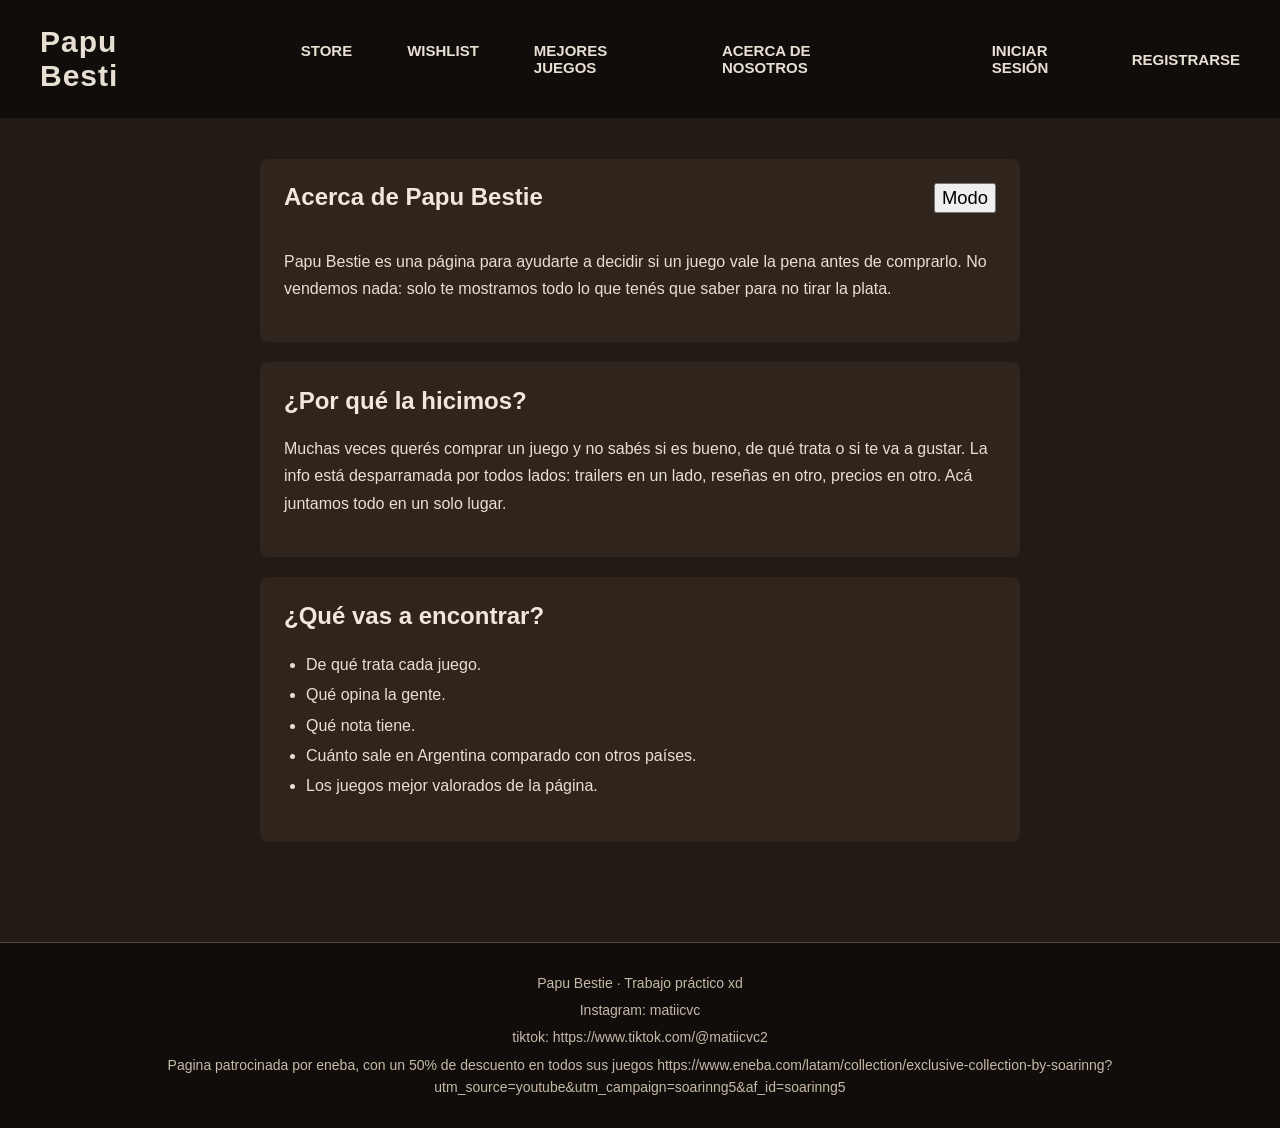
<file: PROYECTOFINALHTML/acerca.html>
<!DOCTYPE html>
<html lang="en">
<head>
    <meta charset="UTF-8">
    <meta name="viewport" content="width=device-width, initial-scale=1.0">
    <title>Acerca de Nosotros</title>
    <link rel="stylesheet" href="style/Acerca.css">
     <link rel="stylesheet" href="style/style.css">
</head>
<body>

    <header>
    <nav class="barra-navegadora">
        <div class="logo-PapuBestie">Papu Besti</div>
        <div class="contenedor-menu">
            <a class="item-menu" href="index.html">Store</a>
            <a class="item-menu" href="wishlist.html">Wishlist</a>
            <a class="item-menu" href="mejorValorados.html">Mejores Juegos</a>
            <a class="item-menu" href="acerca.html">Acerca de nosotros</a>
        </div>
        <div class="contenedor-sesion">
            <a class="item-menu" href="login.html">Iniciar Sesión</a>
            <a class="item-menu" href="registrarse.html">Registrarse</a>
        </div>
    </nav>
</header>

<main class="acerca">

    <section class="acerca-bloque">
        <h1>Acerca de Papu Bestie</h1>
        <p>
            Papu Bestie es una página para ayudarte a decidir si un juego vale la pena
            antes de comprarlo. No vendemos nada: solo te mostramos todo lo que tenés
            que saber para no tirar la plata.
        </p>
    </section>

    <section class="acerca-bloque">
        <h2>¿Por qué la hicimos?</h2>
        <p>
            Muchas veces querés comprar un juego y no sabés si es bueno, de qué trata
            o si te va a gustar. La info está desparramada por todos lados: trailers
            en un lado, reseñas en otro, precios en otro. Acá juntamos todo en un solo
            lugar.
        </p>
    </section>

    <section class="acerca-bloque">
        <h2>¿Qué vas a encontrar?</h2>
        <ul class="acerca-lista">
            <li>De qué trata cada juego.</li>
            <li>Qué opina la gente.</li>
            <li>Qué nota tiene.</li>
            <li>Cuánto sale en Argentina comparado con otros países.</li>
            <li>Los juegos mejor valorados de la página.</li>
        </ul>
    </section>

</main>

<footer class="pie">
    <p> Papu Bestie · Trabajo práctico xd</p>
    <p> Instagram: matiicvc</p>
    <p> tiktok: https://www.tiktok.com/@matiicvc2</p>
    <p> Pagina patrocinada por eneba, con un 50% de descuento en todos sus juegos https://www.eneba.com/latam/collection/exclusive-collection-by-soarinng?utm_source=youtube&amp;utm_campaign=soarinng5&amp;af_id=soarinng5</p>
</footer>

<script src="js/CambColor.js"></script>
<script src="js/cuenta.js"></script>
</body>
</html>
</file>
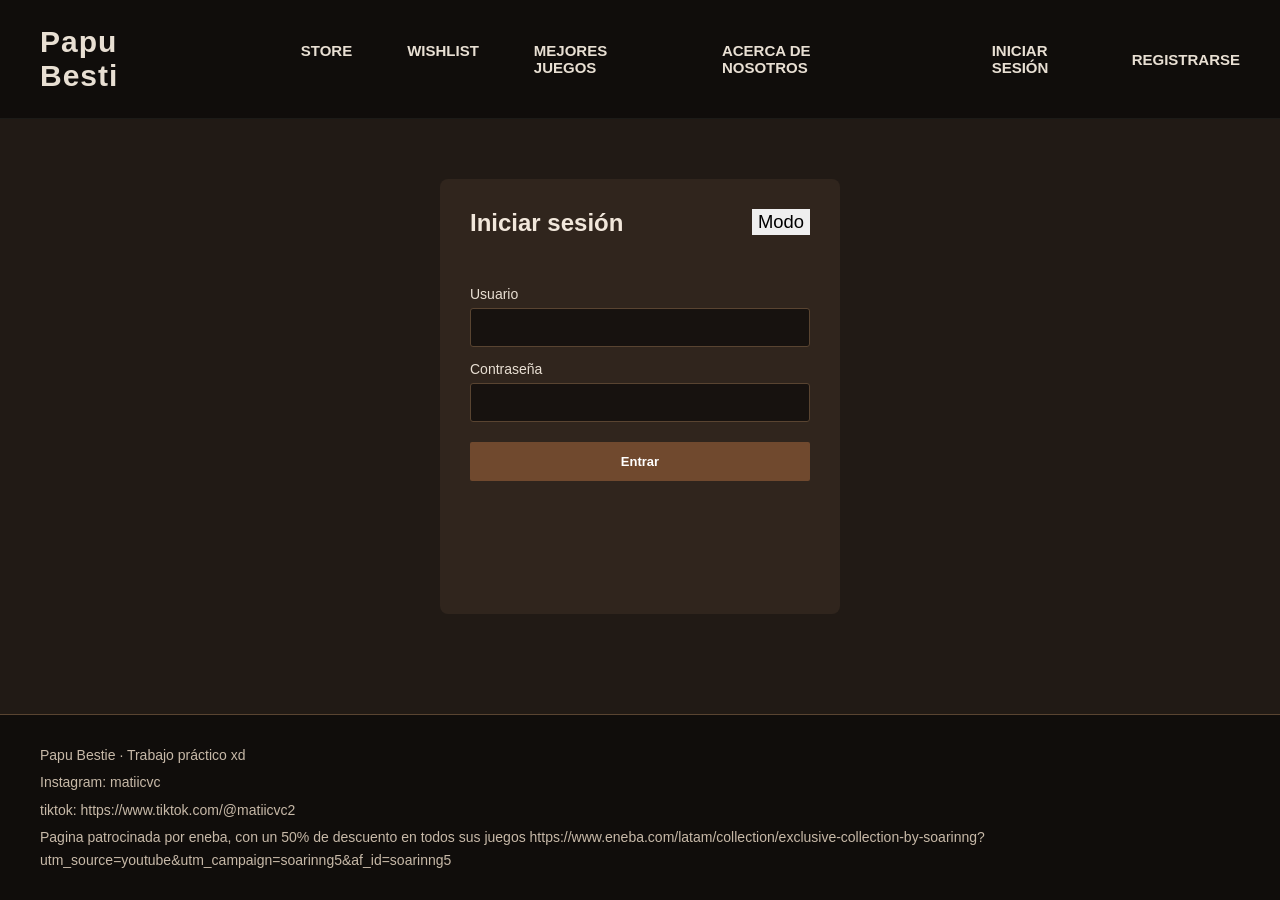
<file: PROYECTOFINALHTML/ConfigPerfil.html>
<!DOCTYPE html>
<html lang="es">
<head>
    <meta charset="UTF-8">
    <meta name="viewport" content="width=device-width, initial-scale=1.0">
    <title> Perfil </title>
    <link rel="stylesheet" href="style/iniciarSesion.css">
    <link rel="stylesheet" href="style/style.css">
</head>
<body>
    <header>
        <nav class="barra-navegadora">
            <div class="logo-PapuBestie">Papu Besti</div>
            <div class="contenedor-menu">
                <a class="item-menu" href="index.html">Store</a>
                <a class="item-menu" href="wishlist.html">Wishlist</a>
                <a class="item-menu" href="mejorValorados.html">Mejores Juegos</a>
                <a class="item-menu" href="acerca.html">Acerca de nosotros</a>
            </div>
        </nav>
    </header>

    <main>
        <section class="formulario">
            <h1>Gestionar cuenta</h1>
            <form id="formPerfil" novalidate>
                <label for="usuarioPerfil">Usuario</label>
                <input type="text" id="usuarioPerfil" autocomplete="username" required>

                <label for="emailPerfil">Email</label>
                <input type="email" id="emailPerfil" autocomplete="email" required>

                <label for="contrasenaPerfil">Contraseña</label>
                <input type="password" id="contrasenaPerfil" autocomplete="new-password" required>

                <small id="mensajePerfil" class="mensaje-perfil" aria-live="polite"></small>
                <button type="submit" class="btn-ver-mas">Guardar</button>
                <button type="button" id="cerrarSesion" class="btn-cerrar-sesion">Cerrar sesión</button>
            </form>
        </section>
    </main>

    <footer class="pie">
        <p> Papu Bestie · Trabajo práctico xd</p>
        <p> Instagram: matiicvc</p>
        <p> tiktok: https://www.tiktok.com/@matiicvc2</p>
        <p> Pagina patrocinada por eneba, con un 50% de descuento en todos sus juegos https://www.eneba.com/latam/collection/exclusive-collection-by-soarinng?utm_source=youtube&amp;utm_campaign=soarinng5&amp;af_id=soarinng5</p>
    </footer>

    <script src="js/perfil.js"></script>
    <script src="js/CambColor.js"></script>
    <script src="js/cuenta.js"></script>
</body>
</html>
</file>
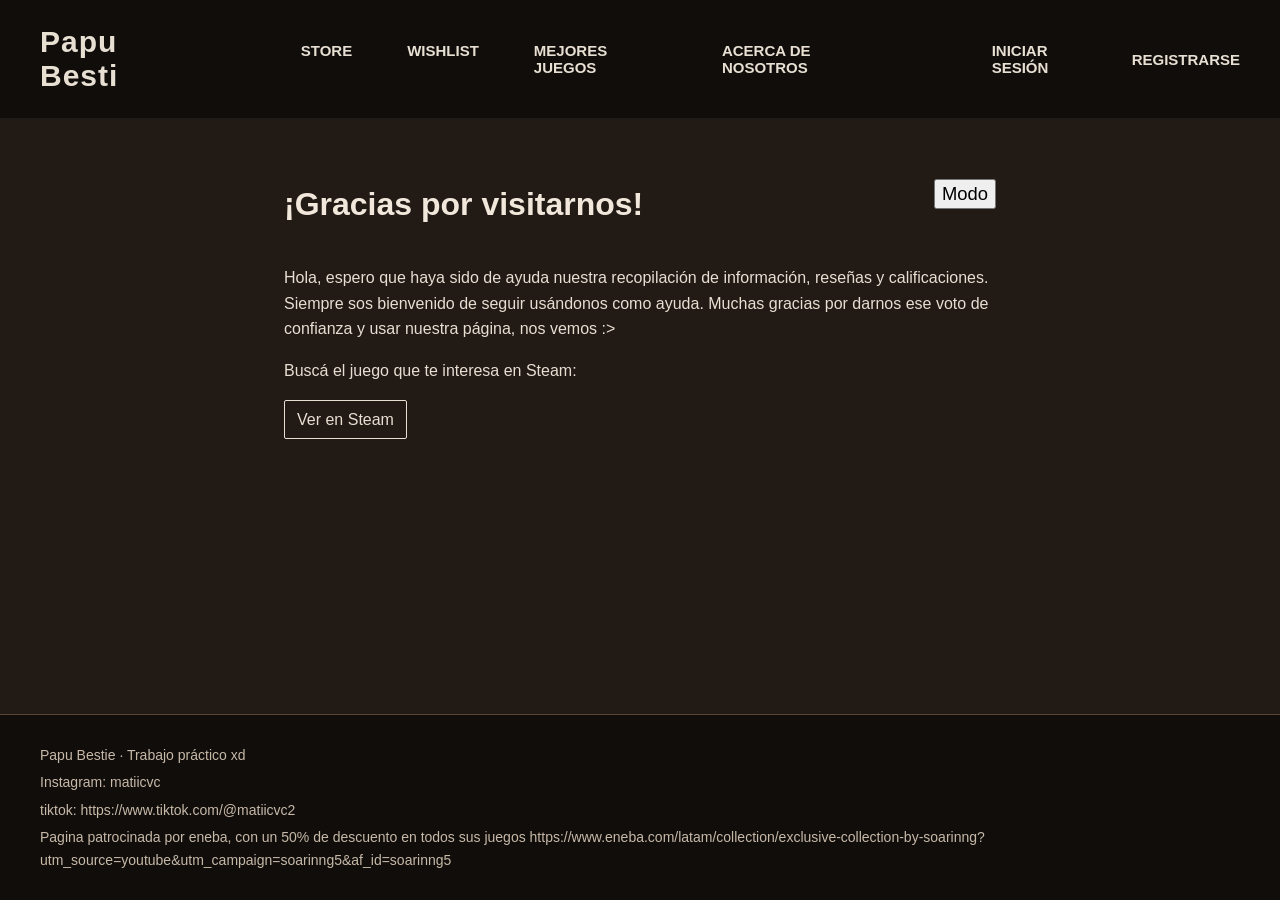
<file: PROYECTOFINALHTML/gracias.html>
<!DOCTYPE html>
<html lang="es">
<head>
    <meta charset="UTF-8">
    <meta name="viewport" content="width=device-width, initial-scale=1.0">
    <title>Gracias - Papu Bestie</title>
    <link rel="stylesheet" href="style/style.css">
    <link rel="stylesheet" href="style/compra.css">
</head>
<body>
    <header>
        <nav class="barra-navegadora">
            <div class="logo-PapuBestie">Papu Besti</div>
            <div class="contenedor-menu">
                <a class="item-menu" href="index.html">Store</a>
                <a class="item-menu" href="wishlist.html">Wishlist</a>
                <a class="item-menu" href="mejorValorados.html">Mejores Juegos</a>
                <a class="item-menu" href="acerca.html">Acerca de nosotros</a>
            </div>
        </nav>
    </header>

    <main class="pagina-compra">
        <h1>¡Gracias por visitarnos!</h1>
        <p id="mensajeAgradecimiento">
            Hola, espero que haya sido de ayuda nuestra recopilación de información,
            reseñas y calificaciones. Siempre sos bienvenido de seguir usándonos
            como ayuda. Muchas gracias por darnos ese voto de confianza y usar
            nuestra página, nos vemos :>
        </p>
        <p id="mensajeCompra"></p>
        <a id="enlaceSteam" class="enlace-steam" target="_blank" rel="noopener noreferrer">
            Ver en Steam
        </a>
    </main>

    <footer class="pie">
        <p> Papu Bestie · Trabajo práctico xd</p>
        <p> Instagram: matiicvc</p>
        <p> tiktok: https://www.tiktok.com/@matiicvc2</p>
        <p> Pagina patrocinada por eneba, con un 50% de descuento en todos sus juegos https://www.eneba.com/latam/collection/exclusive-collection-by-soarinng?utm_source=youtube&amp;utm_campaign=soarinng5&amp;af_id=soarinng5</p>
    </footer>

    <script src="js/compra.js"></script>
    <script src="js/CambColor.js"></script>
    <script src="js/cuenta.js"></script>
</body>
</html>
</file>
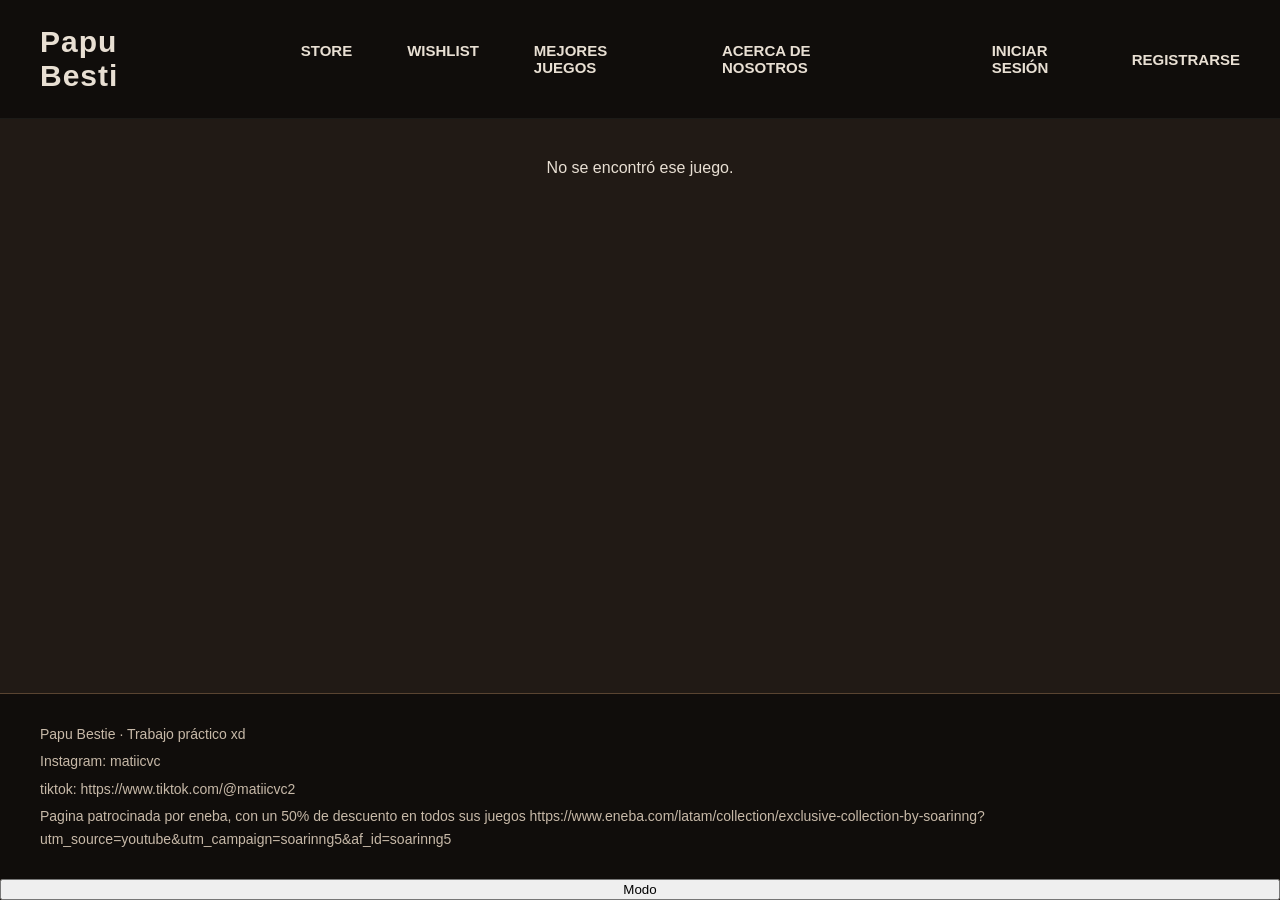
<file: PROYECTOFINALHTML/juego.html>
<!DOCTYPE html>
<html lang="es">
<head>
    <meta charset="UTF-8">
    <meta name="viewport" content="width=device-width, initial-scale=1.0">
    <title>Juego - Papu Besti</title>
    <link rel="stylesheet" href="style/style.css">
    <link rel="stylesheet" href="style/detalle.css">
</head>
<body>

<header>
    <nav class="barra-navegadora">
        <div class="logo-PapuBestie">Papu Besti</div>
        <div class="contenedor-menu">
            <a class="item-menu" href="index.html">Store</a>
            <a class="item-menu" href="wishlist.html">Wishlist</a>
            <a class="item-menu" href="mejorValorados.html">Mejores Juegos</a>
            <a class="item-menu" href="acerca.html">Acerca de nosotros</a>
        </div>
    </nav>
</header>

<main class="detalle">
  <section class="detalle-medios" aria-label="Imagen del juego">
    <img id="juegoImagen" class="imagen-principal" alt="">
  </section>

  <section class="detalle-informacion">
    <h1 id="juegoNombre"></h1>
    <p id="juegoCategoria" class="juego-categoria"></p>
    <p id="juegoDescripcion"></p>
    <p>Si le interesa este juego al punto de querer comprarlo, entre aquí:</p>
    <a id="enlaceMasCompra" class="boton-mas" href="gracias.html">Más</a>
  </section>

  <section class="seccion-resenas" aria-labelledby="tituloResenas">
    <h2 id="tituloResenas">Reseñas</h2>
    <form id="formResena">
      <label for="textoResena">Escribí tu reseña</label>
      <textarea id="textoResena" rows="4" required></textarea>
      <button type="submit">Publicar reseña</button>
      <p id="mensajeResena" aria-live="polite"></p>
    </form>
    <div id="listaResenas" aria-live="polite"></div>
  </section>
</main>

<footer class="pie">
    <p> Papu Bestie · Trabajo práctico xd</p>
    <p> Instagram: matiicvc</p>
    <p> tiktok: https://www.tiktok.com/@matiicvc2</p>
    <p> Pagina patrocinada por eneba, con un 50% de descuento en todos sus juegos https://www.eneba.com/latam/collection/exclusive-collection-by-soarinng?utm_source=youtube&amp;utm_campaign=soarinng5&amp;af_id=soarinng5</p>
</footer>

<script src="js/juegos.js"></script>
<script src="js/detalle.js"></script>
<script src="js/CambColor.js"></script>
<script src="js/cuenta.js"></script>
</body>
</html>
</file>
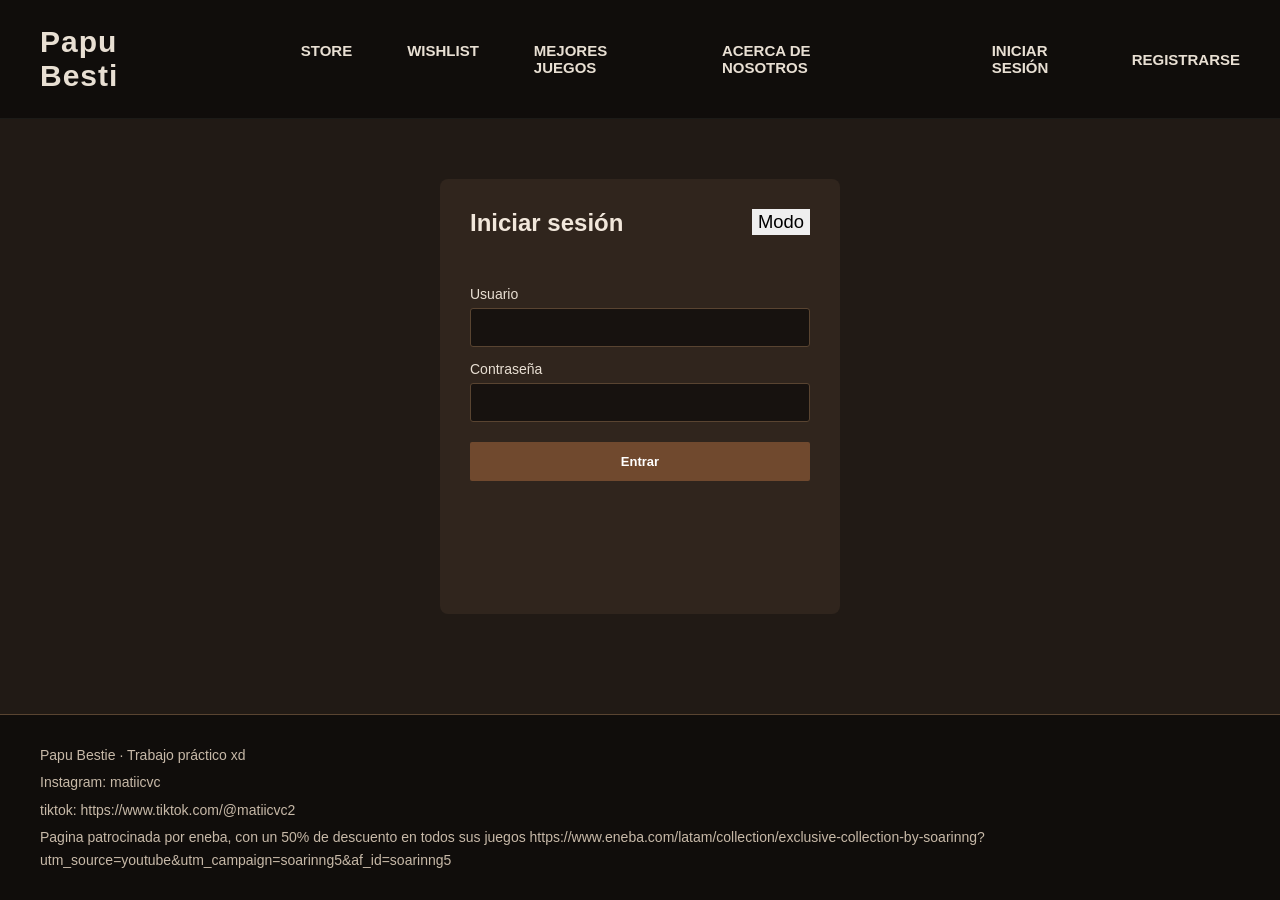
<file: PROYECTOFINALHTML/login.html>
<!DOCTYPE html>
<html lang="es">
<head>
    <meta charset="UTF-8">
    <meta name="viewport" content="width=device-width, initial-scale=1.0">
    <title>Iniciar sesión - Papu Bestie</title>
    <link rel="stylesheet" href="style/iniciarSesion.css">
    <link rel="stylesheet" href="style/style.css">
</head>
<body>

<header>
    <nav class="barra-navegadora">
        <div class="logo-PapuBestie">Papu Besti</div>
        <div class="contenedor-menu">
            <a class="item-menu" href="index.html">Store</a>
            <a class="item-menu" href="wishlist.html">Wishlist</a>
            <a class="item-menu" href="mejorValorados.html">Mejores Juegos</a>
            <a class="item-menu" href="acerca.html">Acerca de nosotros</a>
            
        </div>

    </nav>
</header>

    <section class="formulario">
        <h1>Iniciar sesión</h1>

        <form id="formLogin" novalidate>
            <label for="usuario">Usuario</label>
            <input type="text" id="usuario" autocomplete="username">
            <small class="error" id="errorUsuario"></small>
            <label for="contrasena">Contraseña</label>
            <input type="password" id="contrasena" autocomplete="current-password">
            <small class="error" id="errorContrasena"></small>

            <small class="error" id="errorGeneral" aria-live="polite"></small>

            <button type="submit" class="btn-ver-mas">Entrar</button>
        </form>

    </section>


    <footer class="pie">
        <p> Papu Bestie · Trabajo práctico xd</p>
        <p> Instagram: matiicvc</p>
        <p> tiktok: https://www.tiktok.com/@matiicvc2</p>
        <p> Pagina patrocinada por eneba, con un 50% de descuento en todos sus juegos https://www.eneba.com/latam/collection/exclusive-collection-by-soarinng?utm_source=youtube&amp;utm_campaign=soarinng5&amp;af_id=soarinng5</p>
    </footer>

    <script src="js/login.js"></script>
    <script src="js/CambColor.js"></script>
    <script src="js/cuenta.js"></script>
</body>
</html>
</file>
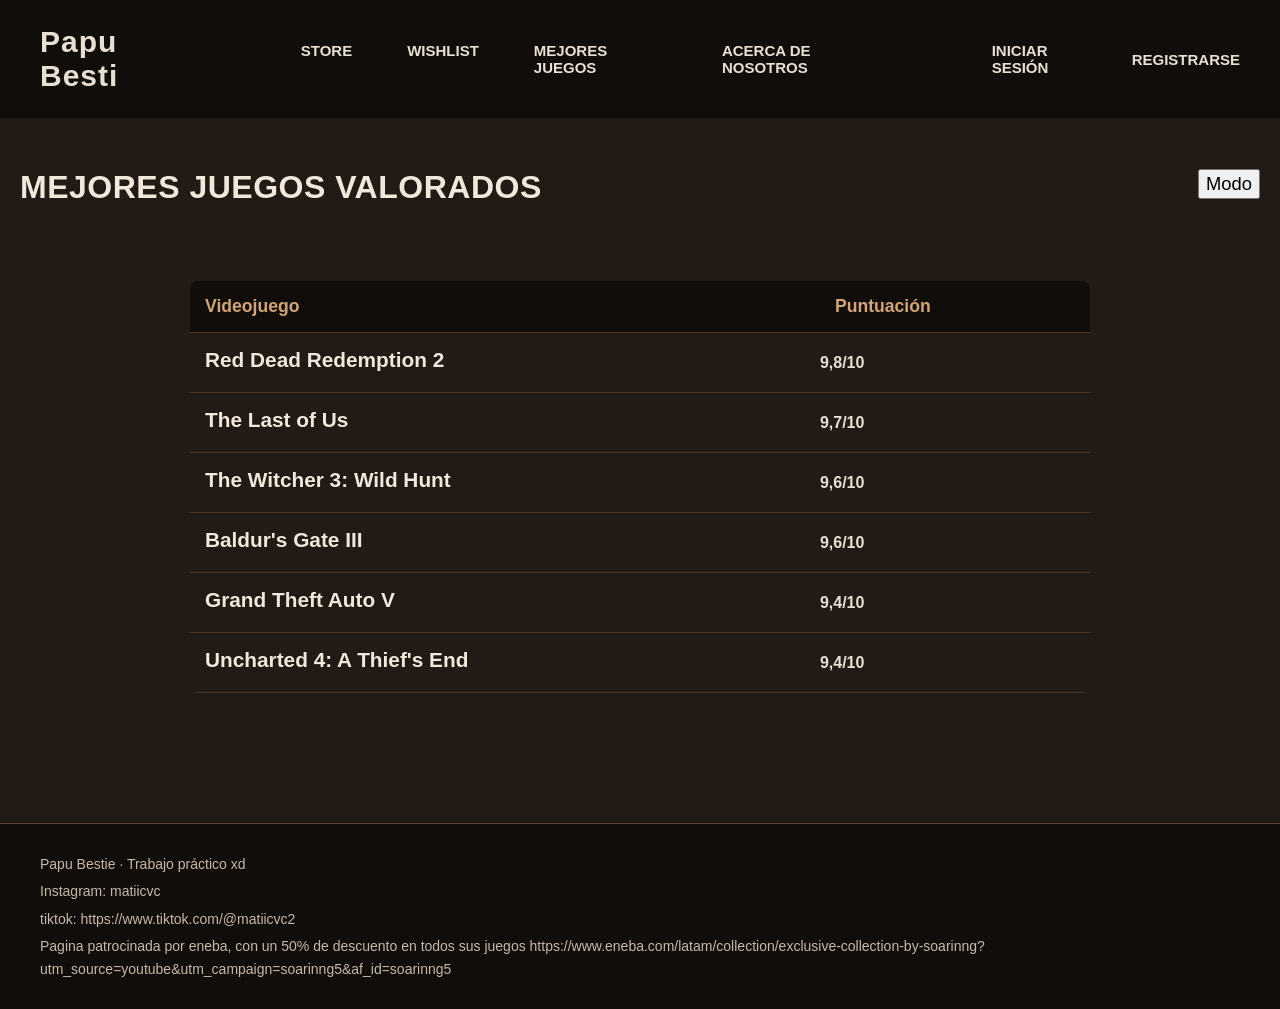
<file: PROYECTOFINALHTML/mejorValorados.html>
<!DOCTYPE html>
<html lang="es">
<head>
    <meta charset="UTF-8">
    <meta name="viewport" content="width=device-width, initial-scale=1.0">
    <title>Mejores juegos - Papu Bestie</title>
    <link rel="stylesheet" href="style/style.css">
    <link rel="stylesheet" href="style/cartelera.css">
</head>
<body>
    <header>
    <nav class="barra-navegadora">
        <div class="logo-PapuBestie">Papu Besti</div>
        <div class="contenedor-menu">
        <a class="item-menu" href="index.html">Store</a>
        <a class="item-menu" href="wishlist.html">Wishlist</a>
        <a class="item-menu" href="mejorValorados.html">Mejores Juegos</a>
        <a class="item-menu" href="acerca.html">Acerca de nosotros</a>
            
        </div>
     <div class="contenedor-sesion">
        <a class="item-menu" href="login.html">Iniciar Sesion</a>
        
        <a class="item-menu" href="registrarse.html">Registrarse</a>
        </div>    

    </nav>
</header>

<main>
<section class="contenedor-cartelera">
    <h1 class="titulo-cartelera">Mejores juegos valorados</h1>
    <div class="tabla-responsive">
    <table class="tabla-juegos">
        <thead>
            <tr>
                <th scope="col">Videojuego</th>
                <th scope="col">Puntuación</th>
            </tr>
        </thead>
        <tbody>
            <tr>
                <td>
                    <h2 class="titulo">Red Dead Redemption 2</h2>
                </td>
                <td class="rating">9,8/10</td>
            </tr>
            <tr>
                <td>
                    <h2 class="titulo">The Last of Us</h2>
                </td>
                <td class="rating">9,7/10</td>
            </tr>
            <tr>
                <td>
                    <h2 class="titulo">The Witcher 3: Wild Hunt</h2>
                </td>
                <td class="rating">9,6/10</td>
            </tr>
            <tr>
                <td>
                    <h2 class="titulo">Baldur's Gate III</h2>
                </td>
                <td class="rating">9,6/10</td>
            </tr>
            <tr>
                <td>
                    <h2 class="titulo">Grand Theft Auto V</h2>
                </td>
                <td class="rating">9,4/10</td>
            </tr>
            <tr>
                <td>
                    <h2 class="titulo">Uncharted 4: A Thief's End</h2>
                </td>
                <td class="rating">9,4/10</td>
            </tr>
        </tbody>
    </table>
    </div>
</section>
</main>

<footer class="pie">
    <p> Papu Bestie · Trabajo práctico xd</p>
    <p> Instagram: matiicvc</p>
    <p> tiktok: https://www.tiktok.com/@matiicvc2</p>
    <p> Pagina patrocinada por eneba, con un 50% de descuento en todos sus juegos https://www.eneba.com/latam/collection/exclusive-collection-by-soarinng?utm_source=youtube&amp;utm_campaign=soarinng5&amp;af_id=soarinng5</p>
</footer>

<script src="js/CambColor.js"></script>
<script src="js/cuenta.js"></script>
</body>
</html>
</file>
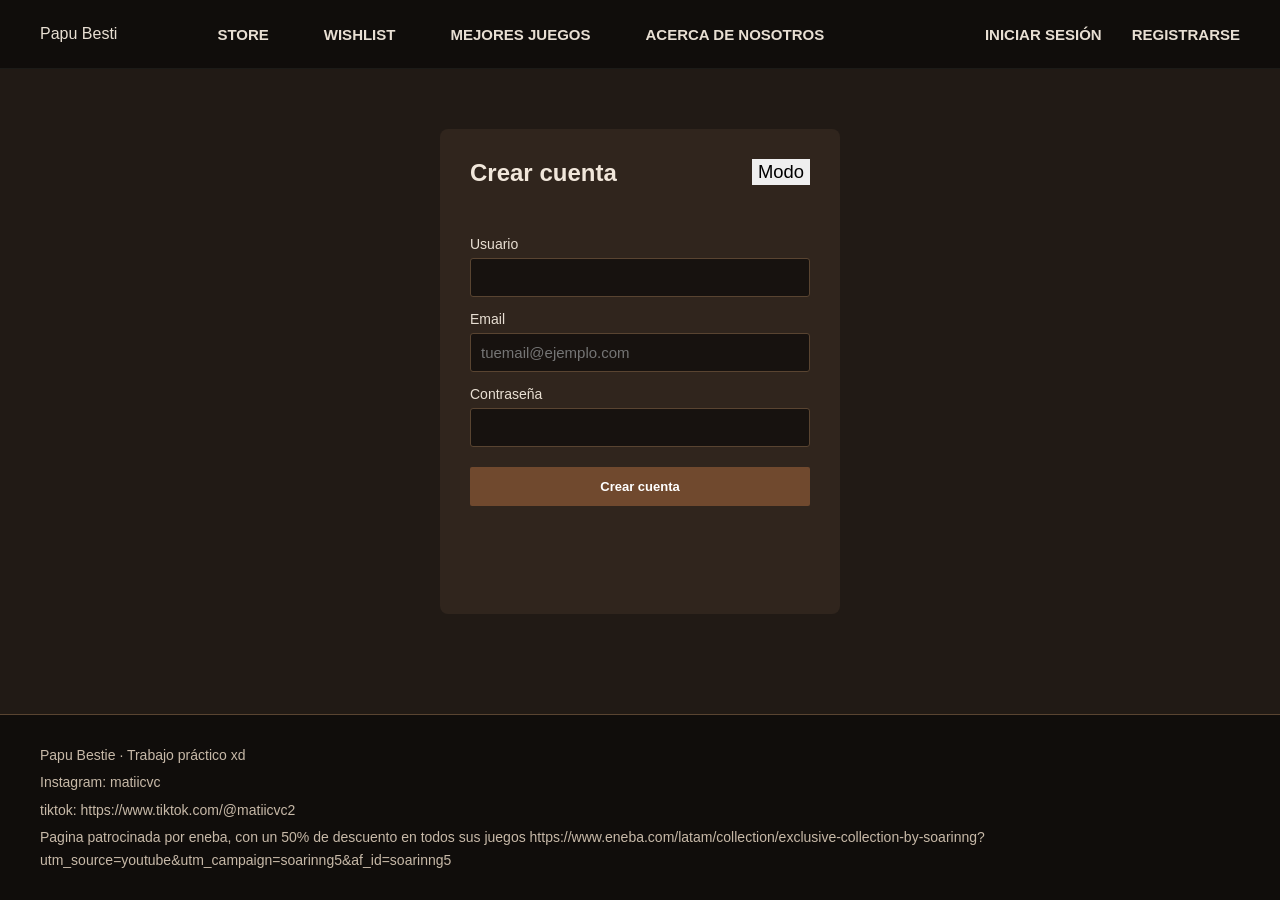
<file: PROYECTOFINALHTML/registrarse.html>
<!DOCTYPE html>
<html lang="es">
<head>
    <meta charset="UTF-8">
    <meta name="viewport" content="width=device-width, initial-scale=1.0">
    <title>Crear cuenta - Papu Besti</title>
    <link rel="stylesheet" href="style/iniciarSesion.css">
    <link rel="stylesheet" href="style/style.css">
</head>
<body>

<header>
    <nav class="barra-navegadora">
        <div class="logo-PapuBesti">Papu Besti</div>
        <div class="contenedor-menu">
            <a class="item-menu" href="index.html">Store</a>
            <a class="item-menu" href="wishlist.html">Wishlist</a>
            <a class="item-menu" href="mejorValorados.html">Mejores Juegos</a>
            <a class="item-menu" href="acerca.html">Acerca de nosotros</a>
        </div>
    </nav>
</header>

    <section class="formulario">
    <h1>Crear cuenta</h1>

    <form id="formregistrarse" novalidate>
        <label for="usuario">Usuario</label>
        <input type="text" id="usuario" autocomplete="nickname">
        <small class="error" id="errorUsuario" aria-live="polite"></small>

        <label for="email">Email</label>
        <input type="email" id="email" placeholder="tuemail@ejemplo.com" autocomplete="email">
        <small class="error" id="errorEmail" aria-live="polite"></small>

        <label for="contrasena">Contraseña</label>
        <input type="password" id="contrasena" autocomplete="new-password">
        <small class="error" id="errorContrasena" aria-live="polite"></small>

        <button type="submit" class="btn-ver-mas">Crear cuenta</button>
    </form>

</section>

<footer class="pie">
    <p> Papu Bestie · Trabajo práctico xd</p>
    <p> Instagram: matiicvc</p>
    <p> tiktok: https://www.tiktok.com/@matiicvc2</p>
    <p> Pagina patrocinada por eneba, con un 50% de descuento en todos sus juegos https://www.eneba.com/latam/collection/exclusive-collection-by-soarinng?utm_source=youtube&amp;utm_campaign=soarinng5&amp;af_id=soarinng5</p>
</footer>

     <script src="js/registrarse.js"></script>
     <script src="js/CambColor.js"></script>
     <script src="js/cuenta.js"></script>
</body>
</html>
</file>
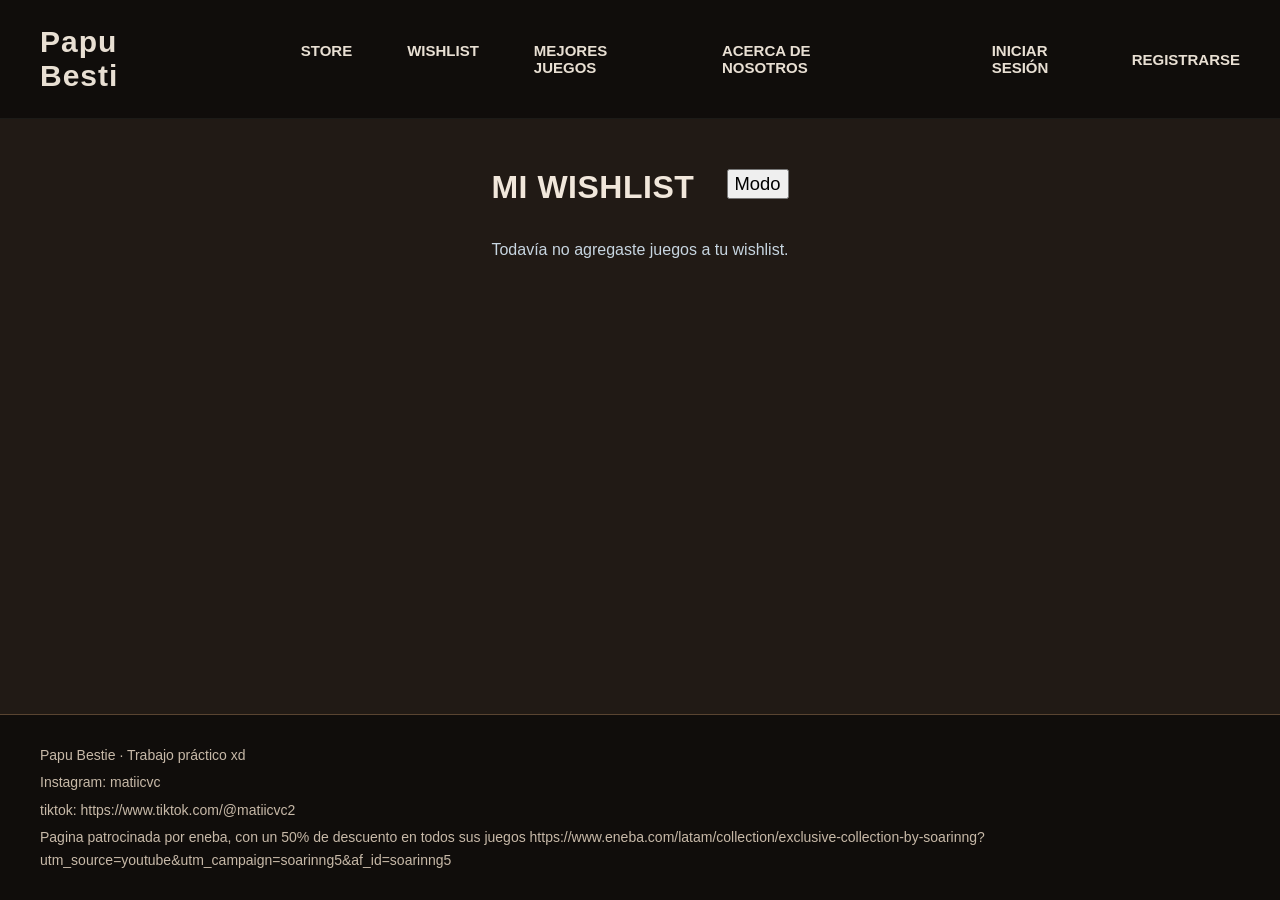
<file: PROYECTOFINALHTML/wishlist.html>
<!DOCTYPE html>
<html lang="es">
<head>
    <meta charset="UTF-8">
    <meta name="viewport" content="width=device-width, initial-scale=1.0">
    <title>Wishlist - Papu Bestie</title>
    <link rel="stylesheet" href="style/style.css">
    <link rel="stylesheet" href="style/cartelera.css">
</head>
<body>
    <header>
    <nav class="barra-navegadora">
        <div class="logo-PapuBestie">Papu Besti</div>
        <div class="contenedor-menu">
            <a class="item-menu" href="index.html">Store</a>
            <a class="item-menu" href="wishlist.html">Wishlist</a>
            <a class="item-menu" href="mejorValorados.html">Mejores Juegos</a>
            <a class="item-menu" href="acerca.html">Acerca de nosotros</a>
        </div>
    </nav>
</header>

<main class="contenedor-cartelera">
    <h1 class="titulo-cartelera">Mi Wishlist</h1>
    <p id="wishlistMensaje" aria-live="polite"></p>
    <div id="wishlistJuegos" class="wishlist-grid"></div>
</main>

<footer class="pie">
    <p> Papu Bestie · Trabajo práctico xd</p>
    <p> Instagram: matiicvc</p>
    <p> tiktok: https://www.tiktok.com/@matiicvc2</p>
    <p> Pagina patrocinada por eneba, con un 50% de descuento en todos sus juegos https://www.eneba.com/latam/collection/exclusive-collection-by-soarinng?utm_source=youtube&amp;utm_campaign=soarinng5&amp;af_id=soarinng5</p>
</footer>

<script src="js/juegos.js"></script>
<script src="js/wishlist.js"></script>
<script src="js/CambColor.js"></script>
<script src="js/cuenta.js"></script>
</body>
</html>
</file>
<file: PROYECTOFINALHTML/style/Acerca.css>
.acerca {
    max-width: 800px;
    margin: 40px auto;
    padding: 0 20px;
}

.acerca-bloque {
    background-color: #16202d;
    padding: 24px;
    border-radius: 8px;
    margin-bottom: 20px;
}

.acerca h1,
.acerca h2 { color: #ffffff; margin-top: 1px; }

.acerca p { line-height: 1.7; }

.acerca-lista {
    line-height: 1.9;
    padding-left: 22px;
}

.pie {
    background-color: #171a21;
    color: #8f98a0;
    text-align: center;
    padding: 25px 20px;
    margin-top: 60px;
    font-size: 14px;
}

.pie p { margin: 0; }

@media (max-width: 600px) {
    .acerca {
        margin: 28px auto;
        padding: 0 16px;
    }

    .acerca-bloque {
        padding: 18px;
    }

    .pie {
        margin-top: 36px;
    }
}
</file>
<file: PROYECTOFINALHTML/style/style.css>
/* CUERPO DE LA PAGINA */
* {
    box-sizing: border-box;
}

body {
    background-color: #1b2838;
    color: #c7d5e0;
    margin: 0;
    font-family: Arial, sans-serif;
    min-height: 100vh;
    display: flex;
    flex-direction: column;
}

body > main,
body > .formulario {
    flex: 1 0 auto;
}

.pie {
    margin-top: 40px;
    padding: 24px max(20px, calc((100% - 1200px) / 2));
    background-color: #17120f;
    border-top: 1px solid #594431;
    color: #c7b9a8;
    font-size: 14px;
    line-height: 1.6;
}

.pie p {
    margin: 5px 0;
    overflow-wrap: anywhere;
}

/* DETALLE DEL JUEGO */
.detalle {
    max-width: 1000px;
    margin: 40px auto;
    padding: 0 24px;
}

.detalle h1 {
    color: #ffffff;
}

.imagen-principal {
    display: block;
    width: 100%;
    max-height: 520px;
    object-fit: contain;
    object-position: left center;
    margin: 24px 0;
}

.galeria-detalle {
    display: flex;
    flex-wrap: wrap;
    gap: 16px;
    margin-top: 24px;
}

.galeria-detalle img {
    width: min(100%, 320px);
    border-radius: 6px;
}

/* MENU */
.barra-navegadora {
    display: flex;
    align-items: center;
    justify-content: flex-start;
    background-color: #171a21;
    padding: 25px 40px;
    border-bottom: 1px solid #1c1b18;
    gap: 100px;
}

.logo-PapuBestie {
    font-weight: bold;
    font-size: 30px;
    letter-spacing: 1px;
}

.contenedor-menu {
    display: flex;
    gap: 55px;
}

.contenedor-sesion{
    display: flex;
    align-items: center;
    gap: 30px;           
    margin-left: auto;
    
}    

.item-menu {
    font-size: 15px;
    font-weight: bold;
    text-transform: uppercase;
    color: inherit;
    text-decoration: none;
}

.item-menu:hover { color: #ffffff; }

/* CSS DEL CARRUSEL */
.contenedor-carrusel-banner {
    position: relative;
    max-width: 950px;
    margin: 40px auto;
    background-color: #171a21;
    border-radius: 8px;
    overflow: hidden;
    box-shadow: 0 10px 30px rgba(0, 0, 0, 0.7);
}

.slider-track {
    position: relative;
    width: 100%;
    height: 350px;
}

.slide {
    position: absolute;
    top: 0;
    left: 0;
    width: 100%;
    height: 100%;
    display: none;
    grid-template-columns: 1fr;
    background: linear-gradient(to right, #100d0b, #30251d);
}

.slide.activa { display: grid; }

.slide-imagen {
    width: 100%;
    height: 100%;
    overflow: hidden;
}

.slide-imagen img {
    width: 100%;
    height: 100%;
    object-fit: cover;
    display: block;
    transition: transform 0.4s ease;
}

.slide:hover .slide-imagen img { transform: scale(1.05); }

/* CONFIGURACIONDE LOS BOTONES */
.btn-ver-mas {
    display: inline-block;
    background-color: #5c7e10;
    color: #ffffff;
    text-decoration: none;
    padding: 8px 15px;
    border-radius: 2px;
    font-size: 13px;
    font-weight: bold;
    width: fit-content;
    transition: background 0.2s;
}

.btn-ver-mas:hover { background-color: #709a13; }

.btn-slider {
    position: absolute;
    top: 50%;
    transform: translateY(-50%);
    background-color: rgba(0, 0, 0, 0.6);
    color: white;
    border: none;
    font-size: 24px;
    padding: 15px 10px;
    cursor: pointer;
    z-index: 10;
    transition: background 0.3s;

}
.btn-slider:hover { 
    background-color: rgba(0, 0, 0, 0.9); 
}
.btn-prev { 
left: 0; 
}
.btn-next { 
right: 0; 
}

.btn-slider {
    padding: 12px 9px;
}

.fila-titulo-tema {
    display: flex;
    align-items: flex-start;
    justify-content: space-between;
    width: 100%;
    gap: 16px;
    margin-bottom: 35px;
}

.fila-titulo-tema h1,
.fila-titulo-tema h2 {
    flex: 1;
    margin: 0;
    text-align: left;
}

.fila-titulo-tema .titulo-cartelera {
    margin-bottom: 0;
}

.fila-titulo-tema .boton-tema {
    flex-shrink: 0;
    width: auto;
    margin: 0;
    padding: 2px 6px;
    font-size: 1.15rem;
}

.enlace-perfil {
    max-width: 180px;
    overflow: hidden;
    text-overflow: ellipsis;
    text-transform: none;
    white-space: nowrap;
}

.btn-cerrar-sesion {
    margin-top: 10px;
    border: 1px solid #c94949;
    border-radius: 4px;
    background: transparent;
    color: #c7d5e0;
    font: inherit;
    cursor: pointer;
}

.mensaje-perfil {
    min-height: 1.4em;
    margin-top: 12px;
    color: #66c0f4;
}

body.tema-claro {
    background-color: #edf1f5;
    color: #263445;
}

body.tema-claro .barra-navegadora,
body.tema-claro .pie {
    background-color: #fff;
    color: #263445;
    border-color: #d3dce5;
}

body.tema-claro .contenedor-carrusel-banner,
body.tema-claro .slide {
    background: #fff;
    color: #263445;
}

body.tema-claro .tarjeta-pelicula,
body.tema-claro .info-pelicula,
body.tema-claro .acerca-bloque,
body.tema-claro .formulario {
    background-color: #fff;
    color: #263445;
}

body.tema-claro h1,
body.tema-claro h2,
body.tema-claro h3,
body.tema-claro .titulo-pelicula,
body.tema-claro .titulo,
body.tema-claro .detalle-informacion h1,
body.tema-claro .acerca h1,
body.tema-claro .acerca h2 {
    color: #263445;
}

body.tema-claro .formulario input {
    background-color: #f7f9fb;
    color: #263445;
    border-color: #aebdca;
}

body.tema-claro .btn-cerrar-sesion {
    color: #263445;
}

body.tema-claro .ranking,
body.tema-claro .descripcion,
body.tema-claro .fuente-imdb,
body.tema-claro .wishlist-vacio {
    color: #263445;
}

body.tema-claro .carrusel {
    background-color: #dce3e9;
}

body.tema-claro .miniatura-foto {
    background-color: #dce3e9;
}

body.tema-claro table {
    background-color: #fff;
    color: #263445;
}

body.tema-claro th {
    background-color: #dce8f1;
    color: #263445;
}

body.tema-claro tr:hover {
    background-color: #e8eef3;
}

body:not(.tema-claro) {
    background-color: #211a15;
    color: #e8dfd3;
}

@media (max-width: 600px) {
    .fila-titulo-tema .titulo-cartelera {
        font-size: 24px;
    }

    .fila-titulo-tema .boton-tema {
        font-size: 1.1rem;
    }

    .formulario .fila-titulo-tema {
        gap: 8px;
    }

    .formulario .fila-titulo-tema h1 {
        font-size: 20px;
    }
}

body:not(.tema-claro) .barra-navegadora,
body:not(.tema-claro) .pie,
body:not(.tema-claro) .contenedor-carrusel-banner,
body:not(.tema-claro) th {
    background-color: #100d0b;
}

body:not(.tema-claro) .slide,
body:not(.tema-claro) .tarjeta-pelicula,
body:not(.tema-claro) .info-pelicula,
body:not(.tema-claro) .acerca-bloque,
body:not(.tema-claro) .formulario {
    background-color: #30251d;
    color: #e8dfd3;
}

body:not(.tema-claro) .poster-contenedor,
body:not(.tema-claro) .carrusel,
body:not(.tema-claro) .formulario input {
    background-color: #17120f;
}

body:not(.tema-claro) .formulario input {
    color: #e8dfd3;
    border-color: #594431;
}

body:not(.tema-claro) .formulario input:focus {
    border-color: #c18b5b;
}

body:not(.tema-claro) .btn-ver-mas {
    background-color: #70492e;
}

body:not(.tema-claro) .btn-ver-mas:hover {
    background-color: #8c5c37;
}

body:not(.tema-claro) h1,
body:not(.tema-claro) h2,
body:not(.tema-claro) h3,
body:not(.tema-claro) .titulo-pelicula,
body:not(.tema-claro) .titulo,
body:not(.tema-claro) .detalle-informacion h1,
body:not(.tema-claro) .acerca h1,
body:not(.tema-claro) .acerca h2 {
    color: #f1e7db;
}

body:not(.tema-claro) .juego-categoria,
body:not(.tema-claro) .mensaje-perfil,
body:not(.tema-claro) th {
    color: #d3a474;
}

body:not(.tema-claro) table {
    background-color: #211a15;
}

body:not(.tema-claro) th,
body:not(.tema-claro) td {
    border-color: #49382b;
}

body:not(.tema-claro) tr:hover {
    background-color: #3b2b20;
}

@media (max-width: 900px) {
    .barra-navegadora {
        flex-wrap: wrap;
        justify-content: space-between;
        gap: 18px 24px;
        padding: 20px 24px;
    }

    .contenedor-menu {
        gap: 24px;
    }

    .contenedor-sesion {
        gap: 16px;
    }
}

@media (max-width: 600px) {
    .barra-navegadora {
        gap: 16px;
        padding: 16px;
    }

    .logo-PapuBestie {
        font-size: 24px;
    }

    .contenedor-menu {
        order: 3;
        flex: 1 1 100%;
        flex-wrap: wrap;
        gap: 12px 18px;
    }

    .contenedor-sesion {
        margin-left: auto;
        gap: 12px;
    }

    .item-menu {
        font-size: 12px;
    }

    .contenedor-carrusel-banner {
        width: calc(100% - 32px);
        margin: 24px auto;
    }

    .slider-track {
        height: clamp(180px, 58vw, 300px);
    }

    .btn-slider {
        padding: 9px 7px;
        font-size: 18px;
    }

    .fila-titulo-tema {
        align-items: flex-start;
        gap: 8px;
    }

    .fila-titulo-tema .titulo-cartelera {
        font-size: clamp(18px, 5vw, 24px);
        line-height: 1.2;
    }

    .fila-titulo-tema .boton-tema {
        font-size: 1rem;
    }

    .formulario .fila-titulo-tema {
        gap: 8px;
    }

    .formulario .fila-titulo-tema h1 {
        font-size: 20px;
    }
}
</file>
<file: PROYECTOFINALHTML/style/iniciarSesion.css>
.formulario {
    box-sizing: border-box;
    max-width: 400px;
    width: calc(100% - 32px);
    margin: 60px auto;
    padding: 30px;
    background-color: #16202d;
    border-radius: 8px;
   
}

.formulario h1 {
    margin-top: 0;
    color: #ffffff;
    text-align: center;
}

.formulario form {
    display: flex;
    flex-direction: column;
}

.formulario label {
    margin: 14px 0 6px;
    font-size: 14px;
}

.formulario input {
    box-sizing: border-box;
    width: 100%;
    padding: 10px;
    background-color: #0f141d;
    color: #c7d5e0;
    border: 1px solid #2a475e;
    border-radius: 3px;
    font-size: 15px;
}

.formulario input:focus {
    outline: none;
    border-color: #66c0f4;
}


.formulario button {
    margin-top: 20px;
    border: none;
    padding: 12px;
    cursor: pointer;
    width: 100%;
}

.texto-form {
    text-align: center;
    font-size: 14px;
}

.texto-form a { color: #66c0f4; }

@media (max-width: 600px) {
    .formulario {
        margin: 32px auto;
        padding: 20px;
    }
}
</file>
<file: PROYECTOFINALHTML/style/compra.css>
.pagina-compra {
    max-width: 760px;
    margin: 60px auto;
    padding: 0 24px;
    line-height: 1.6;
}

.pagina-compra h1 {
    color: #ffffff;
}

.enlace-steam,
.boton-mas {
    display: inline-block;
    padding: 6px 12px;
    border: 1px solid currentColor;
    border-radius: 2px;
    color: inherit;
    text-decoration: none;
}

.enlace-steam:hover,
.boton-mas:hover {
    text-decoration: underline;
}

@media (max-width: 600px) {
    .pagina-compra {
        margin: 32px auto;
        padding: 0 16px;
    }
}
</file>
<file: PROYECTOFINALHTML/style/detalle.css>
.detalle {
    display: flex;
    flex-direction: column;
    align-items: center;
    gap: 24px;
    max-width: 900px;
    margin: 40px auto;
    padding: 0 24px;
}

.detalle-medios,
.detalle-informacion {
    min-width: 0;
    width: 100%;
}

.detalle-medios {
    display: flex;
    justify-content: center;
}

.imagen-principal {
    display: block;
    width: min(100%, 700px);
    max-height: 65vh;
    object-fit: contain;
    object-position: center;
}

.detalle-informacion {
    padding: 0;
    background: transparent;
    text-align: left;
}

.detalle-informacion h1 {
    margin-top: 0;
    color: #fff;
}

.juego-categoria {
    color: #66c0f4;
}

#juegoDescripcion {
    line-height: 1.6;
}

.seccion-resenas {
    width: 100%;
}

.seccion-resenas form {
    display: flex;
    flex-direction: column;
    align-items: flex-start;
    gap: 10px;
}

.seccion-resenas textarea {
    box-sizing: border-box;
    width: 100%;
    max-width: 700px;
    padding: 10px;
    font: inherit;
}

.seccion-resenas form button {
    font: inherit;
}

.resena {
    margin: 20px 0;
}

.resena h3,
.resena p {
    margin: 6px 0;
}

@media (max-width: 760px) {
    .detalle {
        margin-top: 24px;
        padding: 0 16px;
    }

    .detalle-informacion {
        padding: 0;
        background: transparent;
    }
}

@media (max-width: 600px) {
    .detalle {
        gap: 18px;
    }

    .imagen-principal {
        max-height: 52vh;
    }

    .detalle-informacion h1 {
        font-size: 1.6rem;
    }

    .seccion-resenas textarea {
        max-width: 100%;
    }
}
</file>
<file: PROYECTOFINALHTML/style/cartelera.css>
.contenedor-cartelera {
    max-width: 1300px;
    margin: 50px auto;
    padding: 0 20px;
}

.titulo-cartelera {
    font-size: 32px;
    font-weight: bold;
    text-transform: uppercase;
    letter-spacing: 0.5px;
    margin-bottom: 35px;
    color: #ffffff;
}

.grilla-peliculas {
    display: grid;
    grid-template-columns: repeat(auto-fill, minmax(180px, 1fr));
    gap: 24px;
}

.tarjeta-pelicula {
    background-color: #161616;
    border-radius: 8px;
    overflow: hidden;
    display: flex;
    flex-direction: column;
}

.tarjeta-pelicula img {
    transition: transform 0.3s ease;
    cursor: pointer;
}

.tarjeta-pelicula img:hover {
    transform: scale(1.02);
}
.tarjeta-pelicula a {
    color: inherit;
    text-decoration: none;
    display: flex;
    flex-direction: column;
}


.poster-contenedor {
    width: 100%;
    position: relative;
    aspect-ratio: 2 / 3;
    background-color: #1a1a1a;
    overflow: hidden;
}

.poster-contenedor img {
    width: 100%;
    height: 100%;
    object-fit: cover;
}

.rating-imdb {
    margin: 0;
    padding: 10px 16px 0;
    color: #e8dfd3;
    font-size: 14px;
    font-weight: bold;
}

.info-pelicula {
    display: flex;
    align-items: center;
    justify-content: space-between;
    gap: 8px;
    padding: 16px;
    background-color: #161616;
}

.wishlist-grid {
    display: grid;
    grid-template-columns: repeat(auto-fill, minmax(180px, 1fr));
    gap: 24px;
}

.wishlist-vacio {
    color: #c7d5e0;
}



.titulo-pelicula {
    font-size: 14px;
    font-weight: bold;
    color: #ffffff;
    margin: 0;
    text-transform: uppercase;
    letter-spacing: 0.5px;

}

h2 {
color: #ffffff;
margin-bottom: 20px;
text-align: center;
}
table {
    width: 80%;
    max-width: 900px;
    border-collapse: collapse;
    margin:40px auto;
    background-color: #1e1e1e;
    border-radius: 8px;
    overflow: hidden;

}
 
th, td {
    padding: 15px;
    text-align: left;
    border-bottom: 1px solid #2a475e;
    
}

th {
    background-color: #171a21;
    color: #66c0f4;
    font-size: 1.1em;
}
    
tr:hover {
    background-color: #2a2a2a;
}

.tabla-responsive {
    overflow-x: auto;
}

@media (max-width: 600px) {
    .contenedor-cartelera {
        margin: 32px auto;
        padding: 0 16px;
    }

    .titulo-cartelera {
        font-size: 24px;
        line-height: 1.2;
        margin-bottom: 20px;
    }

    .grilla-peliculas,
    .wishlist-grid {
        grid-template-columns: repeat(2, minmax(0, 1fr));
        gap: 12px;
    }

    .info-pelicula {
        align-items: flex-start;
        padding: 10px;
    }

    .titulo-pelicula {
        font-size: 12px;
        overflow-wrap: anywhere;
    }

    .tabla-juegos {
        width: 100%;
    }

    .tabla-juegos th,
    .tabla-juegos td {
        padding: 8px;
    }

    .tabla-juegos .titulo {
        font-size: 1rem;
        overflow-wrap: anywhere;
    }

}

@media (max-width: 360px) {
    .grilla-peliculas,
    .wishlist-grid {
        grid-template-columns: 1fr;
    }
}

.titulo {
    font-size: 1.3em;
    font-weight: bold;
    margin: 0 0 5px 0; 
    color: #ffffff;

}

.rating {
    display: table-cell;
    background-color: transparent;
    color: inherit;
    padding: 0;
    font-weight: bold;
    font-size: 1em;
    margin: 0;
}

.tabla-juegos .titulo {
    text-align: left;
}
</file>
